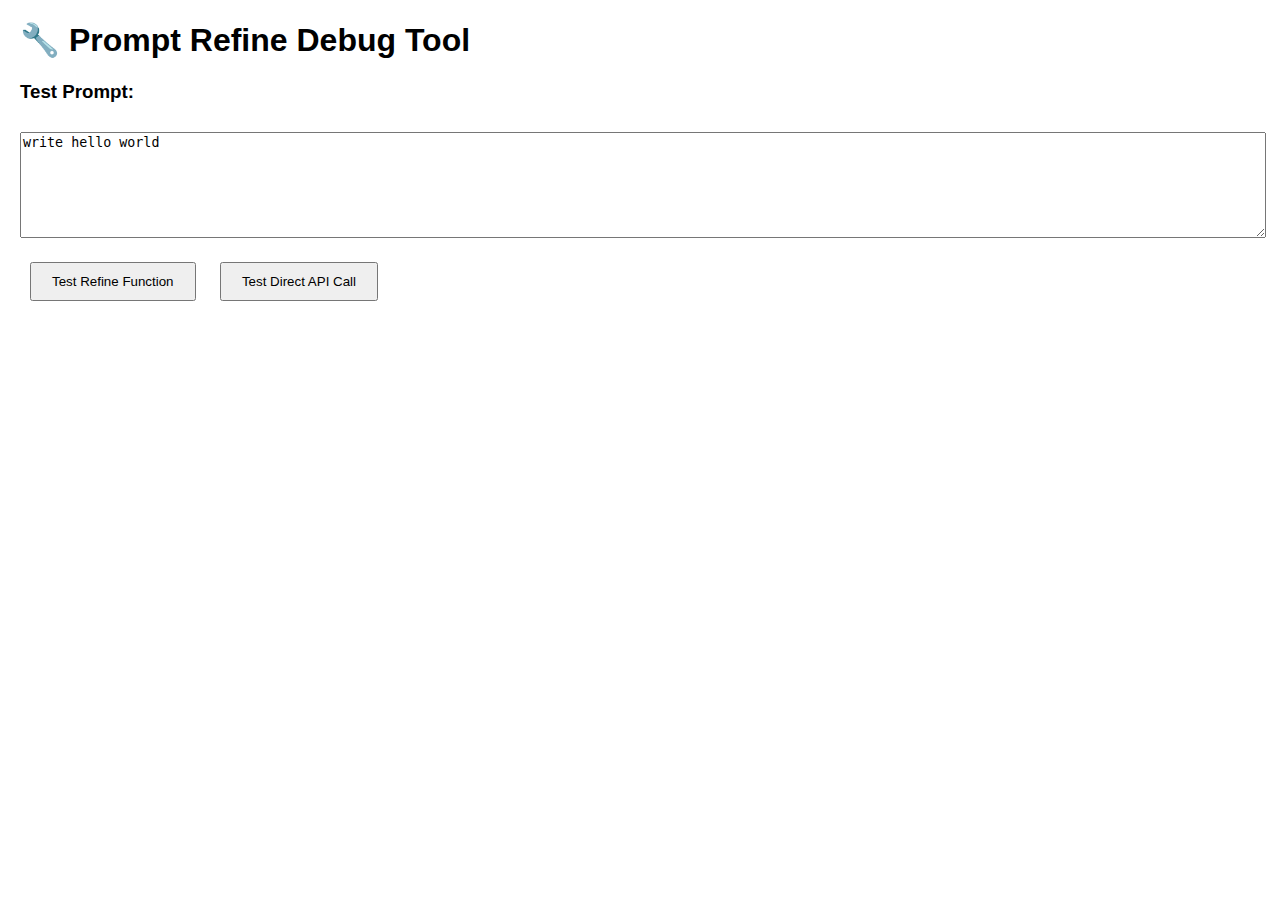
<file: webui/debug_refine.html>
<!DOCTYPE html>
<html>
<head>
    <title>Prompt Refine Debug</title>
    <style>
        body { font-family: Arial, sans-serif; margin: 20px; }
        button { padding: 10px 20px; margin: 10px; cursor: pointer; }
        .result { margin: 10px 0; padding: 10px; border: 1px solid #ccc; }
        .error { color: red; }
        .success { color: green; }
        textarea { width: 100%; height: 100px; margin: 10px 0; }
    </style>
</head>
<body>
    <h1>🔧 Prompt Refine Debug Tool</h1>

    <div>
        <h3>Test Prompt:</h3>
        <textarea id="promptInput">write hello world</textarea>
        <button onclick="testRefine()">Test Refine Function</button>
        <button onclick="testDirectAPI()">Test Direct API Call</button>
    </div>

    <div id="results"></div>

    <script>
        // Test the direct API call
        async function testDirectAPI() {
            const prompt = document.getElementById('promptInput').value;
            const results = document.getElementById('results');

            results.innerHTML = '<div class="result">🔍 Testing direct API call...</div>';

            try {
                const response = await fetch('/api_prompt_refine', {
                    method: 'POST',
                    headers: {
                        'Content-Type': 'application/json',
                        'X-API-KEY': 'b0Qj5eYlcXYIEeRc'
                    },
                    body: JSON.stringify({
                        prompt: prompt,
                        context: '',
                        agent_profile: 'developer',
                        options: { style: 'clear', verbosity: 'detailed' }
                    })
                });

                console.log('Direct API Response:', response.status, response.statusText);

                if (!response.ok) {
                    const errorText = await response.text();
                    throw new Error(`HTTP ${response.status}: ${errorText}`);
                }

                const data = await response.json();

                results.innerHTML = `
                    <div class="result success">
                        <h3>✅ Direct API Success!</h3>
                        <p><strong>Original:</strong> "${data.original_prompt}"</p>
                        <p><strong>Refined Length:</strong> ${data.refined_prompt.length} chars</p>
                        <p><strong>Improvements:</strong> ${data.analysis.improvements_count}</p>
                        <p><strong>Confidence:</strong> ${Math.round(data.analysis.confidence_score * 100)}%</p>
                    </div>
                `;

            } catch (error) {
                console.error('Direct API Error:', error);
                results.innerHTML = `
                    <div class="result error">
                        <h3>❌ Direct API Failed</h3>
                        <p><strong>Error:</strong> ${error.message}</p>
                    </div>
                `;
            }
        }

        // Test the refine function (simulated)
        async function testRefine() {
            const prompt = document.getElementById('promptInput').value;
            const results = document.getElementById('results');

            results.innerHTML = '<div class="result">🔍 Testing refine function simulation...</div>';

            // Simulate what the frontend refine function does
            try {
                console.log('🔑 Using API key for prompt refinement: b0Qj5eYl...');
                console.log('🚀 Sending prompt refinement request for:', prompt.substring(0, 50) + '...');

                const response = await fetch('/api_prompt_refine', {
                    method: 'POST',
                    headers: {
                        'Content-Type': 'application/json',
                        'X-API-Key': 'b0Qj5eYlcXYIEeRc'
                    },
                    body: JSON.stringify({
                        prompt: prompt,
                        context: '',
                        agent_profile: 'developer',
                        options: {
                            style: 'clear',
                            verbosity: 'detailed',
                            improve_clarity: true,
                            add_structure: true,
                            add_context: true,
                            suggest_tools: true,
                            add_examples: true,
                            add_specificity: true
                        }
                    })
                });

                console.log('📡 Response status:', response.status, response.statusText);

                if (!response.ok) {
                    const errorText = await response.text();
                    console.error('❌ API Error Response:', errorText);
                    throw new Error(`HTTP ${response.status}: ${errorText}`);
                }

                const data = await response.json();

                results.innerHTML = `
                    <div class="result success">
                        <h3>✅ Refine Function Simulation Success!</h3>
                        <p><strong>Original:</strong> "${data.original_prompt}"</p>
                        <p><strong>Refined Length:</strong> ${data.refined_prompt.length} chars</p>
                        <p><strong>Improvements:</strong> ${data.analysis.improvements_count}</p>
                        <p><strong>Confidence:</strong> ${Math.round(data.analysis.confidence_score * 100)}%</p>
                        <details>
                            <summary>View Refined Prompt</summary>
                            <pre style="max-height: 200px; overflow-y: auto;">${data.refined_prompt}</pre>
                        </details>
                    </div>
                `;

            } catch (error) {
                console.error('Refine Function Error:', error);
                results.innerHTML = `
                    <div class="result error">
                        <h3>❌ Refine Function Failed</h3>
                        <p><strong>Error:</strong> ${error.message}</p>
                    </div>
                `;
            }
        }
    </script>
</body>
</html>
</file>
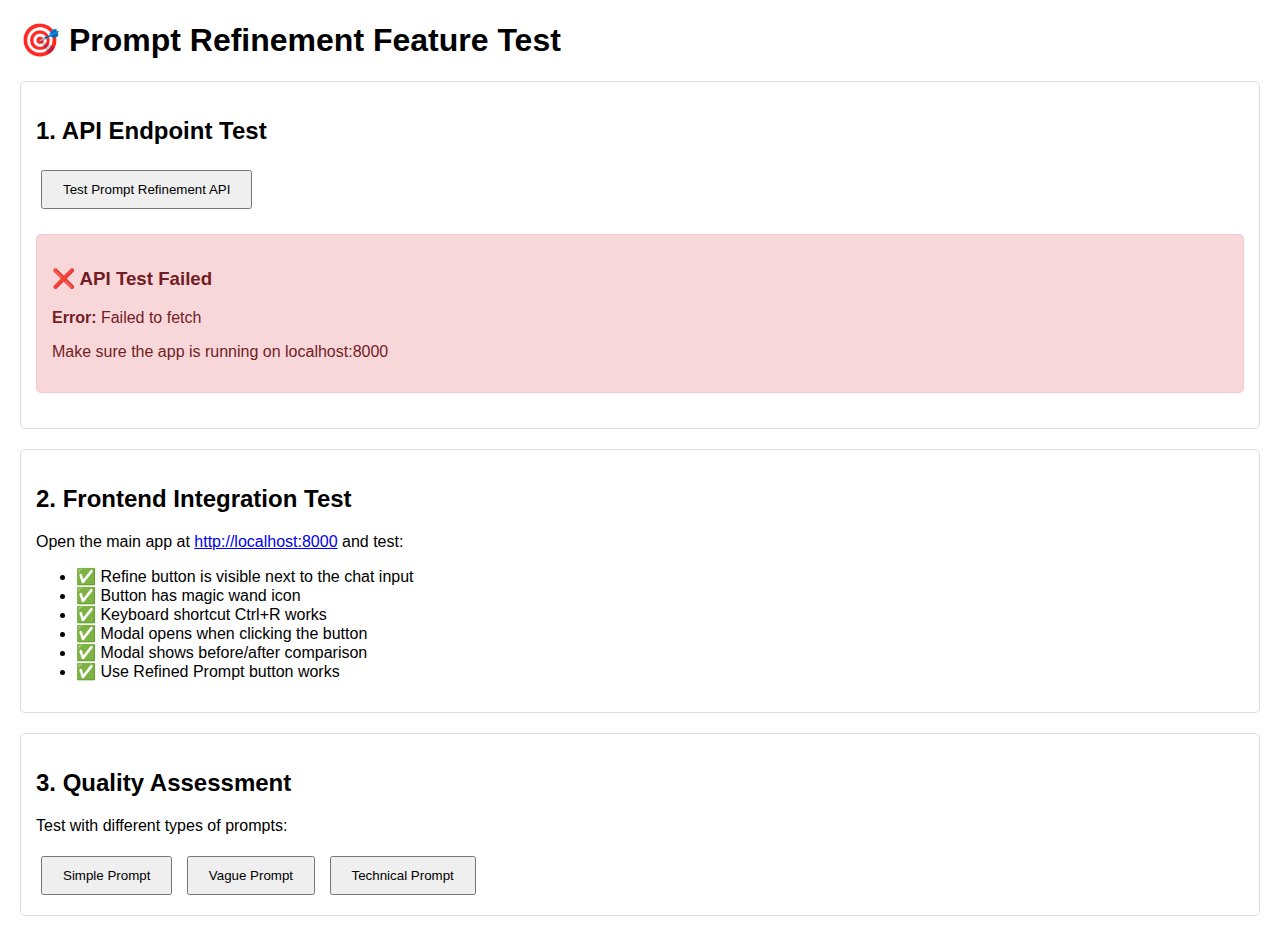
<file: webui/test_prompt_refine.html>
<!DOCTYPE html>
<html>
<head>
    <title>Prompt Refinement Test</title>
    <style>
        body { font-family: Arial, sans-serif; margin: 20px; }
        .test-section { margin: 20px 0; padding: 15px; border: 1px solid #ddd; border-radius: 5px; }
        .success { background-color: #d4edda; border-color: #c3e6cb; color: #155724; }
        .error { background-color: #f8d7da; border-color: #f5c6cb; color: #721c24; }
        .loading { background-color: #fff3cd; border-color: #ffeaa7; color: #856404; }
        pre { background: #f5f5f5; padding: 10px; overflow-x: auto; }
        button { padding: 10px 20px; margin: 5px; cursor: pointer; }
    </style>
</head>
<body>
    <h1>🎯 Prompt Refinement Feature Test</h1>

    <div class="test-section">
        <h2>1. API Endpoint Test</h2>
        <button onclick="testAPI()">Test Prompt Refinement API</button>
        <div id="api-result"></div>
    </div>

    <div class="test-section">
        <h2>2. Frontend Integration Test</h2>
        <p>Open the main app at <a href="http://localhost:8000" target="_blank">http://localhost:8000</a> and test:</p>
        <ul>
            <li>✅ Refine button is visible next to the chat input</li>
            <li>✅ Button has magic wand icon</li>
            <li>✅ Keyboard shortcut Ctrl+R works</li>
            <li>✅ Modal opens when clicking the button</li>
            <li>✅ Modal shows before/after comparison</li>
            <li>✅ Use Refined Prompt button works</li>
        </ul>
    </div>

    <div class="test-section">
        <h2>3. Quality Assessment</h2>
        <p>Test with different types of prompts:</p>
        <button onclick="testPrompt('write hello world')">Simple Prompt</button>
        <button onclick="testPrompt('make a website')">Vague Prompt</button>
        <button onclick="testPrompt('debug my python code that doesnt work')">Technical Prompt</button>
        <div id="quality-result"></div>
    </div>

    <script>
        const API_KEY = 'b0Qj5eYlcXYIEeRc';
        const API_URL = 'http://localhost:8000/api_prompt_refine';

        async function testAPI() {
            const resultDiv = document.getElementById('api-result');
            resultDiv.className = 'test-section loading';
            resultDiv.innerHTML = '🔄 Testing API endpoint...';

            try {
                const response = await fetch(API_URL, {
                    method: 'POST',
                    headers: {
                        'Content-Type': 'application/json',
                        'X-API-KEY': API_KEY
                    },
                    body: JSON.stringify({
                        prompt: "write hello world",
                        context: "",
                        agent_profile: "developer",
                        options: {
                            style: "clear",
                            verbosity: "detailed"
                        }
                    })
                });

                if (response.ok) {
                    const data = await response.json();
                    resultDiv.className = 'test-section success';
                    resultDiv.innerHTML = `
                        <h3>✅ API Test Successful!</h3>
                        <p><strong>Status:</strong> ${response.status}</p>
                        <p><strong>Original Prompt:</strong> "${data.original_prompt}"</p>
                        <p><strong>Refined Length:</strong> ${data.refined_prompt.length} characters</p>
                        <p><strong>Improvements:</strong> ${data.analysis.improvements_count}</p>
                        <p><strong>Confidence Score:</strong> ${data.analysis.confidence_score}</p>
                        <details>
                            <summary>View Full Response</summary>
                            <pre>${JSON.stringify(data, null, 2)}</pre>
                        </details>
                    `;
                } else {
                    throw new Error(`HTTP ${response.status}: ${response.statusText}`);
                }
            } catch (error) {
                resultDiv.className = 'test-section error';
                resultDiv.innerHTML = `
                    <h3>❌ API Test Failed</h3>
                    <p><strong>Error:</strong> ${error.message}</p>
                    <p>Make sure the app is running on localhost:8000</p>
                `;
            }
        }

        async function testPrompt(prompt) {
            const resultDiv = document.getElementById('quality-result');
            resultDiv.className = 'test-section loading';
            resultDiv.innerHTML = `🔄 Testing prompt: "${prompt}"`;

            try {
                const response = await fetch(API_URL, {
                    method: 'POST',
                    headers: {
                        'Content-Type': 'application/json',
                        'X-API-KEY': API_KEY
                    },
                    body: JSON.stringify({
                        prompt: prompt,
                        context: "",
                        agent_profile: "developer",
                        options: {
                            style: "clear",
                            verbosity: "detailed"
                        }
                    })
                });

                if (response.ok) {
                    const data = await response.json();
                    const improvement = data.refined_prompt.length > prompt.length ?
                        '📈 Improved' : '📉 Shortened';

                    resultDiv.className = 'test-section success';
                    resultDiv.innerHTML = `
                        <h3>${improvement}: "${prompt}"</h3>
                        <p><strong>Original:</strong> ${prompt.length} chars → <strong>Refined:</strong> ${data.refined_prompt.length} chars</p>
                        <p><strong>Confidence:</strong> ${(data.analysis.confidence_score * 100).toFixed(1)}%</p>
                        <p><strong>Improvements:</strong> ${data.analysis.improvements.join(', ')}</p>
                        <details>
                            <summary>View Refined Prompt</summary>
                            <pre style="max-height: 200px; overflow-y: auto;">${data.refined_prompt}</pre>
                        </details>
                    `;
                } else {
                    throw new Error(`HTTP ${response.status}`);
                }
            } catch (error) {
                resultDiv.className = 'test-section error';
                resultDiv.innerHTML = `<h3>❌ Test Failed</h3><p>Error: ${error.message}</p>`;
            }
        }

        // Auto-run API test on page load
        window.onload = () => testAPI();
    </script>
</body>
</html>
</file>
